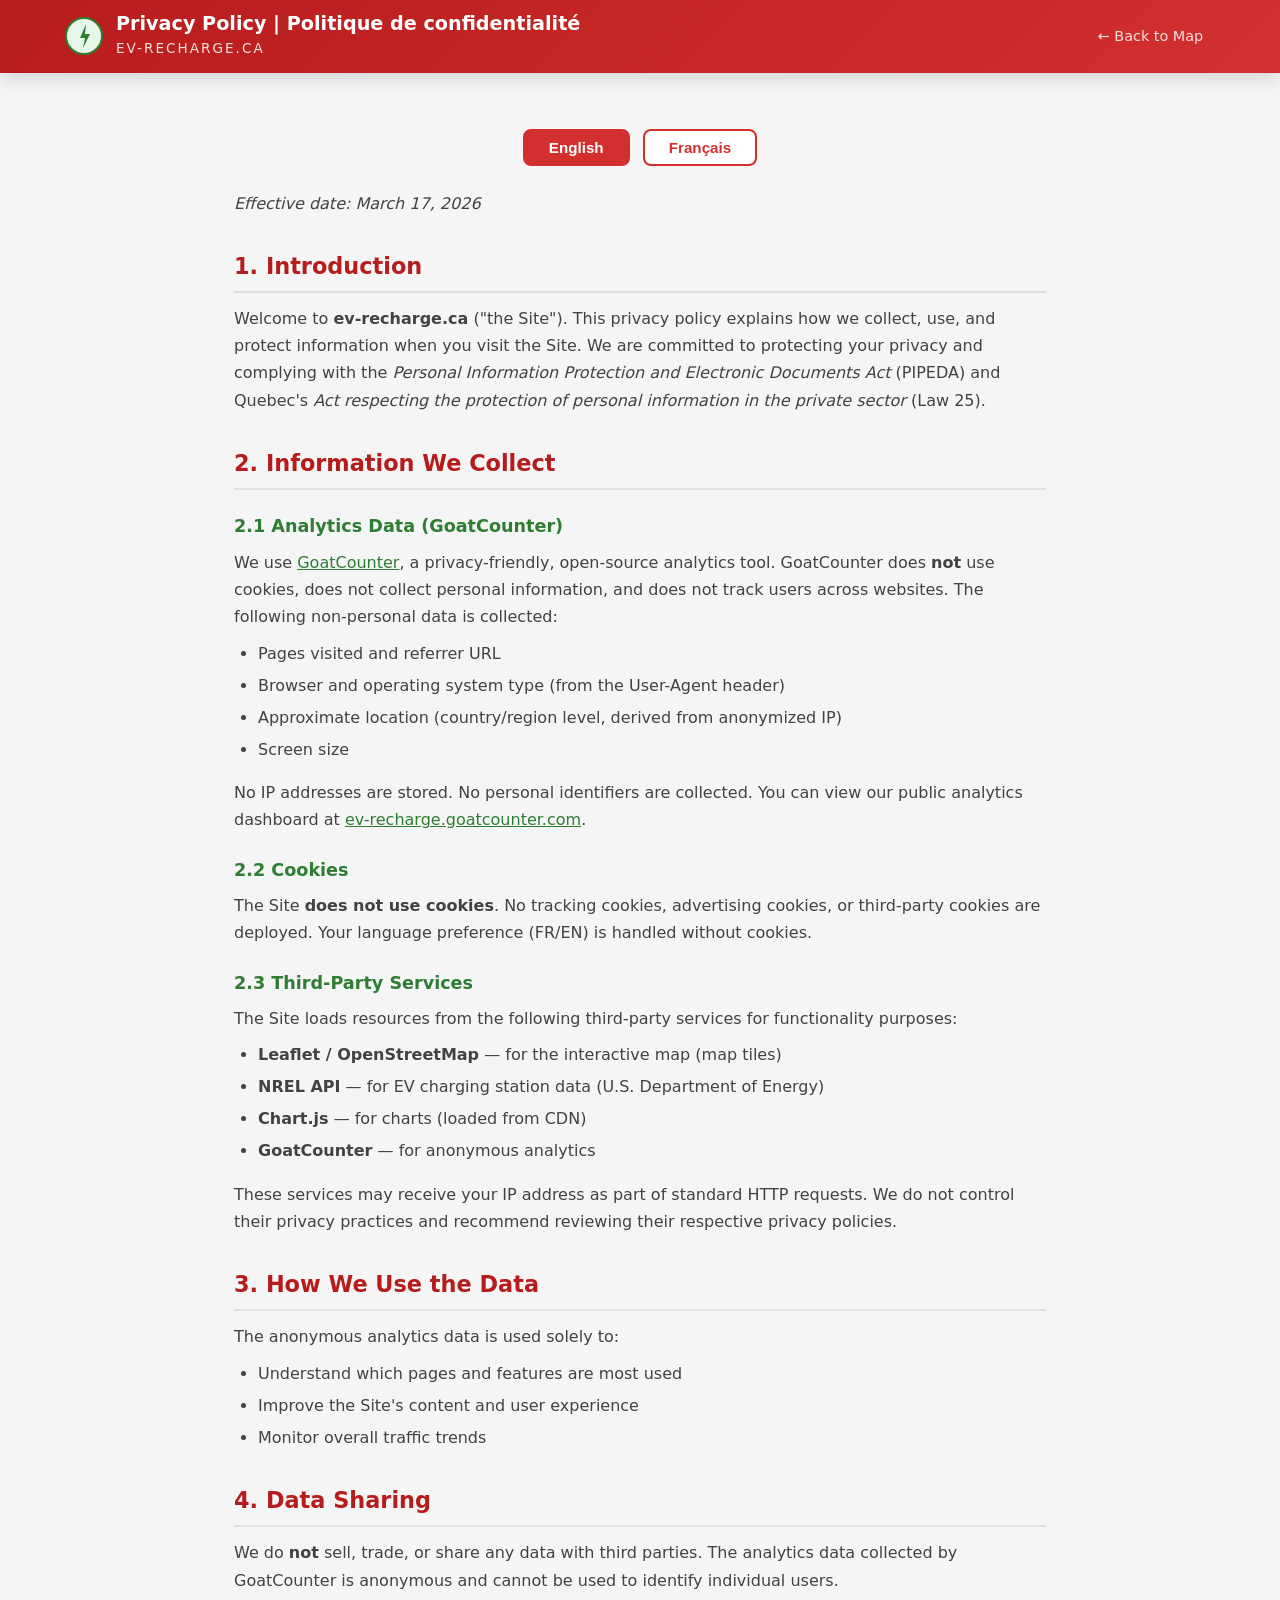
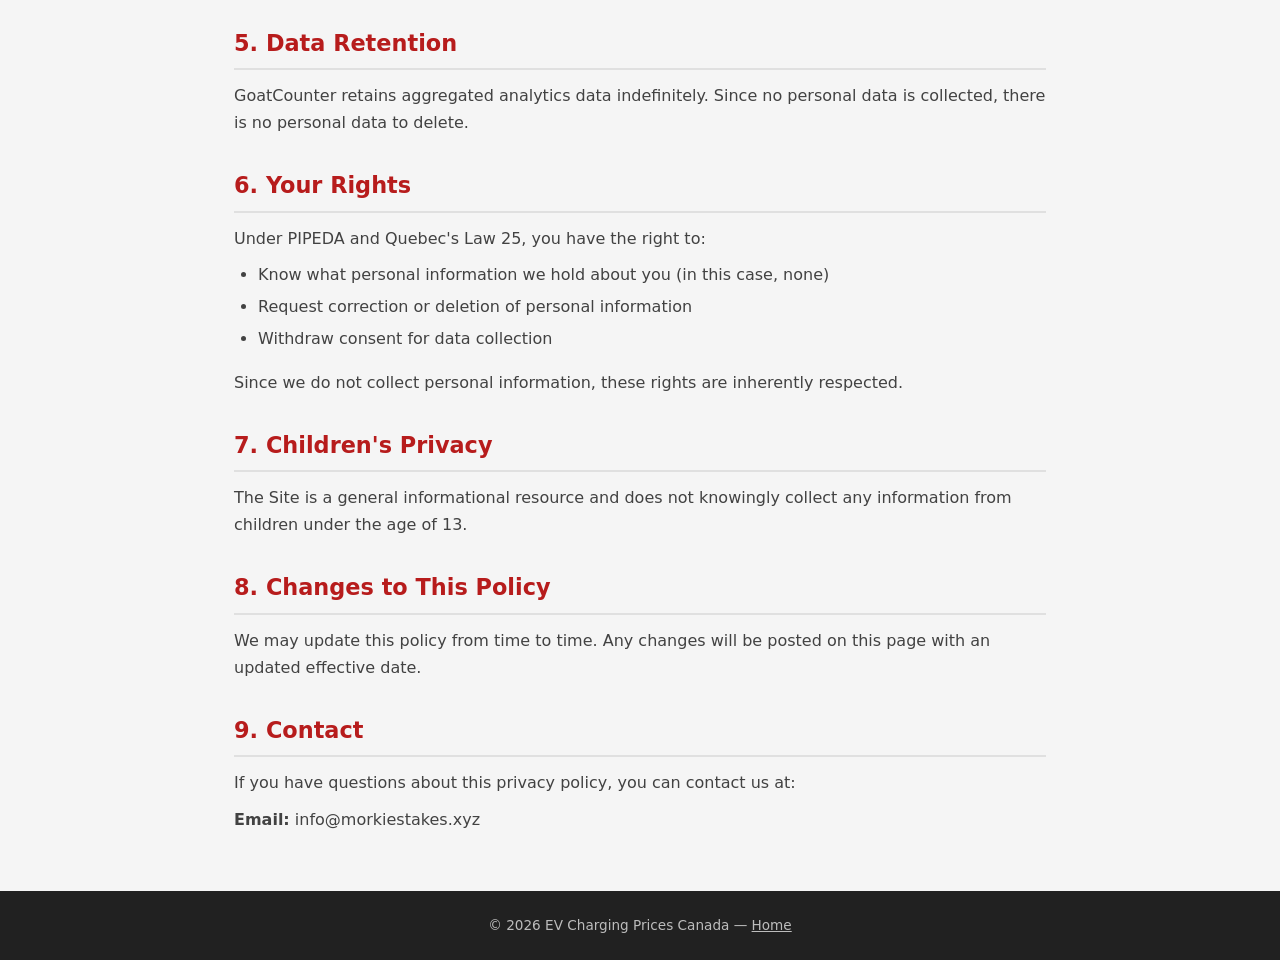
<file: privacy.html>
<!DOCTYPE html>
<html lang="en" id="html-root">
<head>
  <meta charset="UTF-8">
  <meta name="viewport" content="width=device-width, initial-scale=1.0">
  <title>Privacy Policy | Politique de confidentialit&eacute; — ev-recharge.ca</title>
  <meta name="description" content="Privacy policy for ev-recharge.ca. Politique de confidentialit&eacute; pour ev-recharge.ca.">
  <link rel="icon" type="image/svg+xml" href="favicon.svg">
  <link rel="canonical" href="https://ev-recharge.ca/privacy.html">
  <!-- Security: Content Security Policy -->
  <meta http-equiv="Content-Security-Policy" content="default-src 'self'; script-src 'self' 'unsafe-inline' https://gc.zgo.at; style-src 'self' 'unsafe-inline'; img-src 'self' data:; connect-src 'self' https://ev-recharge.goatcounter.com; font-src 'self'; base-uri 'self'; form-action 'self';">
  <!-- Security: Permissions Policy -->
  <meta http-equiv="Permissions-Policy" content="camera=(), microphone=(), geolocation=(), payment=(), usb=(), magnetometer=(), gyroscope=(), accelerometer=()">
  <!-- Security: Referrer Policy -->
  <meta name="referrer" content="strict-origin-when-cross-origin">
  <link rel="stylesheet" href="css/style.css" />
  <style>
    .privacy-page { max-width: 860px; margin: 0 auto; padding: 2rem 1.5rem 3rem; }
    .privacy-page h2 { color: var(--red-dark); margin: 2rem 0 0.75rem; font-size: 1.4rem; border-bottom: 2px solid var(--gray-300); padding-bottom: 0.4rem; }
    .privacy-page h3 { color: var(--green); margin: 1.4rem 0 0.5rem; font-size: 1.1rem; }
    .privacy-page p, .privacy-page li { color: var(--gray-800); line-height: 1.7; margin-bottom: 0.6rem; }
    .privacy-page ul { padding-left: 1.5rem; margin-bottom: 1rem; }
    .privacy-page li { margin-bottom: 0.3rem; }
    .privacy-page a { color: var(--green); text-decoration: underline; }
    .privacy-page a:hover { color: var(--green-light); }
    .lang-section { display: none; }
    .lang-section.active { display: block; }
    .privacy-lang-toggle { text-align: center; margin: 1.5rem 0; }
    .privacy-lang-toggle button {
      padding: 0.5rem 1.5rem; margin: 0 0.25rem; border: 2px solid var(--red);
      background: var(--white); color: var(--red); font-weight: 600; border-radius: var(--radius);
      cursor: pointer; font-size: 0.95rem; transition: all 0.2s;
    }
    .privacy-lang-toggle button.active { background: var(--red); color: var(--white); }
    .privacy-lang-toggle button:hover { opacity: 0.85; }
    .back-link { display: inline-block; margin-bottom: 1rem; color: var(--green); font-weight: 600; text-decoration: none; }
    .back-link:hover { text-decoration: underline; }
    .effective-date { font-style: italic; color: var(--gray-600); margin-bottom: 1.5rem; }
  </style>
</head>
<body>

  <!-- HEADER -->
  <header class="site-header">
    <div class="header-inner">
      <div class="logo-area">
        <svg class="logo-icon" viewBox="0 0 40 40" width="40" height="40">
          <circle cx="20" cy="20" r="18" fill="#e8f5e9" stroke="#2e7d32" stroke-width="2"/>
          <path d="M22 8 L16 22 H21 L19 32 L26 18 H21 Z" fill="#2e7d32"/>
        </svg>
        <div class="logo-text">
          <h1 style="font-size:1.2rem;">Privacy Policy | Politique de confidentialit&eacute;</h1>
          <span class="subtitle">ev-recharge.ca</span>
        </div>
      </div>
      <div class="header-right">
        <nav class="header-nav">
          <a href="index.html" class="nav-link">&#8592; Back to Map</a>
        </nav>
      </div>
    </div>
  </header>

  <div class="privacy-page">

    <div class="privacy-lang-toggle">
      <button class="active" onclick="switchLang('en')">English</button>
      <button onclick="switchLang('fr')">Fran&ccedil;ais</button>
    </div>

    <!-- ==================== ENGLISH ==================== -->
    <div id="lang-en" class="lang-section active">

      <p class="effective-date">Effective date: March 17, 2026</p>

      <h2>1. Introduction</h2>
      <p>Welcome to <strong>ev-recharge.ca</strong> ("the Site"). This privacy policy explains how we collect, use, and protect information when you visit the Site. We are committed to protecting your privacy and complying with the <em>Personal Information Protection and Electronic Documents Act</em> (PIPEDA) and Quebec's <em>Act respecting the protection of personal information in the private sector</em> (Law 25).</p>

      <h2>2. Information We Collect</h2>

      <h3>2.1 Analytics Data (GoatCounter)</h3>
      <p>We use <a href="https://www.goatcounter.com" target="_blank" rel="noopener">GoatCounter</a>, a privacy-friendly, open-source analytics tool. GoatCounter does <strong>not</strong> use cookies, does not collect personal information, and does not track users across websites. The following non-personal data is collected:</p>
      <ul>
        <li>Pages visited and referrer URL</li>
        <li>Browser and operating system type (from the User-Agent header)</li>
        <li>Approximate location (country/region level, derived from anonymized IP)</li>
        <li>Screen size</li>
      </ul>
      <p>No IP addresses are stored. No personal identifiers are collected. You can view our public analytics dashboard at <a href="https://ev-recharge.goatcounter.com" target="_blank" rel="noopener">ev-recharge.goatcounter.com</a>.</p>

      <h3>2.2 Cookies</h3>
      <p>The Site <strong>does not use cookies</strong>. No tracking cookies, advertising cookies, or third-party cookies are deployed. Your language preference (FR/EN) is handled without cookies.</p>

      <h3>2.3 Third-Party Services</h3>
      <p>The Site loads resources from the following third-party services for functionality purposes:</p>
      <ul>
        <li><strong>Leaflet / OpenStreetMap</strong> — for the interactive map (map tiles)</li>
        <li><strong>NREL API</strong> — for EV charging station data (U.S. Department of Energy)</li>
        <li><strong>Chart.js</strong> — for charts (loaded from CDN)</li>
        <li><strong>GoatCounter</strong> — for anonymous analytics</li>
      </ul>
      <p>These services may receive your IP address as part of standard HTTP requests. We do not control their privacy practices and recommend reviewing their respective privacy policies.</p>

      <h2>3. How We Use the Data</h2>
      <p>The anonymous analytics data is used solely to:</p>
      <ul>
        <li>Understand which pages and features are most used</li>
        <li>Improve the Site's content and user experience</li>
        <li>Monitor overall traffic trends</li>
      </ul>

      <h2>4. Data Sharing</h2>
      <p>We do <strong>not</strong> sell, trade, or share any data with third parties. The analytics data collected by GoatCounter is anonymous and cannot be used to identify individual users.</p>

      <h2>5. Data Retention</h2>
      <p>GoatCounter retains aggregated analytics data indefinitely. Since no personal data is collected, there is no personal data to delete.</p>

      <h2>6. Your Rights</h2>
      <p>Under PIPEDA and Quebec's Law 25, you have the right to:</p>
      <ul>
        <li>Know what personal information we hold about you (in this case, none)</li>
        <li>Request correction or deletion of personal information</li>
        <li>Withdraw consent for data collection</li>
      </ul>
      <p>Since we do not collect personal information, these rights are inherently respected.</p>

      <h2>7. Children's Privacy</h2>
      <p>The Site is a general informational resource and does not knowingly collect any information from children under the age of 13.</p>

      <h2>8. Changes to This Policy</h2>
      <p>We may update this policy from time to time. Any changes will be posted on this page with an updated effective date.</p>

      <h2>9. Contact</h2>
      <p>If you have questions about this privacy policy, you can contact us at:</p>
      <p><strong>Email:</strong> info@morkiestakes.xyz</p>
    </div>

    <!-- ==================== FRENCH ==================== -->
    <div id="lang-fr" class="lang-section">

      <p class="effective-date">Date d'entr&eacute;e en vigueur : 17 mars 2026</p>

      <h2>1. Introduction</h2>
      <p>Bienvenue sur <strong>ev-recharge.ca</strong> (&laquo; le Site &raquo;). La pr&eacute;sente politique de confidentialit&eacute; explique comment nous recueillons, utilisons et prot&eacute;geons les renseignements lorsque vous visitez le Site. Nous nous engageons &agrave; prot&eacute;ger votre vie priv&eacute;e conform&eacute;ment &agrave; la <em>Loi sur la protection des renseignements personnels et les documents &eacute;lectroniques</em> (LPRPDE/PIPEDA) et &agrave; la <em>Loi sur la protection des renseignements personnels dans le secteur priv&eacute;</em> du Qu&eacute;bec (Loi 25).</p>

      <h2>2. Renseignements recueillis</h2>

      <h3>2.1 Donn&eacute;es analytiques (GoatCounter)</h3>
      <p>Nous utilisons <a href="https://www.goatcounter.com" target="_blank" rel="noopener">GoatCounter</a>, un outil d'analyse open source respectueux de la vie priv&eacute;e. GoatCounter <strong>n'utilise pas de t&eacute;moins (cookies)</strong>, ne recueille aucun renseignement personnel et ne suit pas les utilisateurs entre les sites Web. Les donn&eacute;es non personnelles suivantes sont collect&eacute;es :</p>
      <ul>
        <li>Pages visit&eacute;es et URL de provenance</li>
        <li>Type de navigateur et syst&egrave;me d'exploitation (via l'en-t&ecirc;te User-Agent)</li>
        <li>Localisation approximative (pays/r&eacute;gion, d&eacute;riv&eacute;e d'une IP anonymis&eacute;e)</li>
        <li>Taille de l'&eacute;cran</li>
      </ul>
      <p>Aucune adresse IP n'est conserv&eacute;e. Aucun identifiant personnel n'est collect&eacute;. Vous pouvez consulter notre tableau de bord analytique public &agrave; l'adresse <a href="https://ev-recharge.goatcounter.com" target="_blank" rel="noopener">ev-recharge.goatcounter.com</a>.</p>

      <h3>2.2 T&eacute;moins (Cookies)</h3>
      <p>Le Site <strong>n'utilise aucun t&eacute;moin (cookie)</strong>. Aucun cookie de suivi, de publicit&eacute; ou de tiers n'est d&eacute;ploy&eacute;. Votre pr&eacute;f&eacute;rence linguistique (FR/EN) est g&eacute;r&eacute;e sans cookie.</p>

      <h3>2.3 Services tiers</h3>
      <p>Le Site charge des ressources provenant des services tiers suivants &agrave; des fins fonctionnelles :</p>
      <ul>
        <li><strong>Leaflet / OpenStreetMap</strong> — pour la carte interactive (tuiles cartographiques)</li>
        <li><strong>API NREL</strong> — pour les donn&eacute;es de bornes de recharge (D&eacute;partement de l'&Eacute;nergie des &Eacute;.-U.)</li>
        <li><strong>Chart.js</strong> — pour les graphiques (charg&eacute; depuis un CDN)</li>
        <li><strong>GoatCounter</strong> — pour les analyses anonymes</li>
      </ul>
      <p>Ces services peuvent recevoir votre adresse IP dans le cadre de requ&ecirc;tes HTTP standard. Nous ne contr&ocirc;lons pas leurs pratiques de confidentialit&eacute; et vous recommandons de consulter leurs politiques respectives.</p>

      <h2>3. Utilisation des donn&eacute;es</h2>
      <p>Les donn&eacute;es analytiques anonymes sont utilis&eacute;es uniquement pour :</p>
      <ul>
        <li>Comprendre quelles pages et fonctionnalit&eacute;s sont les plus utilis&eacute;es</li>
        <li>Am&eacute;liorer le contenu et l'exp&eacute;rience utilisateur du Site</li>
        <li>Suivre les tendances g&eacute;n&eacute;rales de trafic</li>
      </ul>

      <h2>4. Partage des donn&eacute;es</h2>
      <p>Nous ne vendons, n'&eacute;changeons ni ne partageons <strong>aucune donn&eacute;e</strong> avec des tiers. Les donn&eacute;es analytiques collect&eacute;es par GoatCounter sont anonymes et ne permettent pas d'identifier des utilisateurs individuels.</p>

      <h2>5. Conservation des donn&eacute;es</h2>
      <p>GoatCounter conserve les donn&eacute;es analytiques agr&eacute;g&eacute;es ind&eacute;finiment. Puisqu'aucune donn&eacute;e personnelle n'est recueillie, il n'y a aucune donn&eacute;e personnelle &agrave; supprimer.</p>

      <h2>6. Vos droits</h2>
      <p>En vertu de la LPRPDE et de la Loi 25 du Qu&eacute;bec, vous avez le droit de :</p>
      <ul>
        <li>Savoir quels renseignements personnels nous d&eacute;tenons &agrave; votre sujet (dans ce cas, aucun)</li>
        <li>Demander la correction ou la suppression de vos renseignements personnels</li>
        <li>Retirer votre consentement &agrave; la collecte de donn&eacute;es</li>
      </ul>
      <p>Puisque nous ne recueillons aucun renseignement personnel, ces droits sont intrins&egrave;quement respect&eacute;s.</p>

      <h2>7. Vie priv&eacute;e des enfants</h2>
      <p>Le Site est une ressource informationnelle g&eacute;n&eacute;rale et ne recueille sciemment aucun renseignement aupr&egrave;s d'enfants de moins de 13 ans.</p>

      <h2>8. Modifications de cette politique</h2>
      <p>Nous pouvons mettre &agrave; jour cette politique de temps &agrave; autre. Toute modification sera publi&eacute;e sur cette page avec une date d'entr&eacute;e en vigueur mise &agrave; jour.</p>

      <h2>9. Contact</h2>
      <p>Si vous avez des questions au sujet de cette politique de confidentialit&eacute;, vous pouvez nous contacter &agrave; :</p>
      <p><strong>Courriel :</strong> info@morkiestakes.xyz</p>
    </div>

  </div>

  <!-- FOOTER -->
  <footer class="site-footer">
    <p>&copy; 2026 EV Charging Prices Canada &mdash; <a href="index.html" style="color:inherit;">Home</a></p>
  </footer>

  <script>
    function switchLang(lang) {
      document.querySelectorAll('.lang-section').forEach(s => s.classList.remove('active'));
      document.getElementById('lang-' + lang).classList.add('active');
      document.querySelectorAll('.privacy-lang-toggle button').forEach(b => b.classList.remove('active'));
      event.target.classList.add('active');
      document.documentElement.lang = lang === 'fr' ? 'fr' : 'en';
    }
  </script>
  <!-- GoatCounter analytics -->
  <script data-goatcounter="https://ev-recharge.goatcounter.com/count"
          async src="//gc.zgo.at/count.js"></script>
</body>
</html>
</file>
<file: css/style.css>
/* ===== RESET & BASE ===== */
*, *::before, *::after { box-sizing: border-box; margin: 0; padding: 0; }

:root {
  --red: #d32f2f;
  --red-dark: #b71c1c;
  --green: #2e7d32;
  --green-light: #4caf50;
  --green-bg: #e8f5e9;
  --gray-100: #f5f5f5;
  --gray-200: #eeeeee;
  --gray-300: #e0e0e0;
  --gray-600: #757575;
  --gray-800: #424242;
  --gray-900: #212121;
  --white: #ffffff;
  --shadow: 0 2px 8px rgba(0,0,0,0.12);
  --shadow-lg: 0 4px 20px rgba(0,0,0,0.15);
  --radius: 8px;
  --font: 'Segoe UI', system-ui, -apple-system, sans-serif;
}

html { scroll-behavior: smooth; }

body {
  font-family: var(--font);
  color: var(--gray-900);
  background: var(--gray-100);
  line-height: 1.6;
}

/* ===== HEADER ===== */
.site-header {
  background: linear-gradient(135deg, var(--red-dark), var(--red));
  color: var(--white);
  position: sticky;
  top: 0;
  z-index: 1000;
  box-shadow: var(--shadow-lg);
}

.header-inner {
  max-width: 1200px;
  margin: 0 auto;
  padding: 0.75rem 1.5rem;
  display: flex;
  align-items: center;
  justify-content: space-between;
  flex-wrap: wrap;
  gap: 0.5rem;
}

.logo-area {
  display: flex;
  align-items: center;
  gap: 0.75rem;
}

.logo-icon { flex-shrink: 0; }

.logo-text h1 {
  font-size: 1.4rem;
  font-weight: 700;
  line-height: 1.2;
}

.logo-text .subtitle {
  font-size: 0.85rem;
  opacity: 0.85;
  font-weight: 300;
  letter-spacing: 2px;
  text-transform: uppercase;
}

.header-right {
  display: flex;
  align-items: center;
  gap: 1rem;
}

.header-nav {
  display: flex;
  gap: 0.25rem;
}

/* ===== LANG TOGGLE ===== */
.lang-toggle {
  display: flex;
  align-items: center;
  background: rgba(255,255,255,0.15);
  border-radius: 20px;
  padding: 0.2rem 0.15rem;
  gap: 0;
}

.lang-sep {
  color: rgba(255,255,255,0.4);
  font-size: 0.85rem;
  user-select: none;
}

.lang-btn {
  background: transparent;
  border: none;
  color: rgba(255,255,255,0.6);
  font-size: 0.85rem;
  font-weight: 700;
  padding: 0.3rem 0.65rem;
  border-radius: 16px;
  cursor: pointer;
  transition: all 0.2s;
  letter-spacing: 0.5px;
}

.lang-btn:hover {
  color: rgba(255,255,255,0.9);
}

.lang-btn.active {
  background: rgba(255,255,255,0.25);
  color: #ffffff;
}

.nav-link {
  color: rgba(255,255,255,0.85);
  text-decoration: none;
  padding: 0.4rem 0.8rem;
  border-radius: var(--radius);
  font-size: 0.9rem;
  transition: all 0.2s;
}

.nav-link:hover, .nav-link.active {
  background: rgba(255,255,255,0.2);
  color: var(--white);
}

/* ===== HERO ===== */
.hero {
  background: linear-gradient(135deg, #1b5e20, #2e7d32, #388e3c);
  color: var(--white);
  padding: 2.5rem 1.5rem;
}

.hero-inner {
  max-width: 1200px;
  margin: 0 auto;
  display: flex;
  align-items: center;
  justify-content: center;
  flex-wrap: wrap;
  gap: 2rem;
}

.avg-badge {
  background: rgba(255,255,255,0.15);
  backdrop-filter: blur(10px);
  border: 2px solid rgba(255,255,255,0.3);
  border-radius: 50%;
  width: 180px;
  height: 180px;
  display: flex;
  flex-direction: column;
  align-items: center;
  justify-content: center;
  text-align: center;
  transition: transform 0.3s;
}

.avg-badge:hover { transform: scale(1.05); }

.avg-label {
  font-size: 0.75rem;
  opacity: 0.9;
  line-height: 1.3;
}

.avg-price {
  font-size: 2.4rem;
  font-weight: 800;
  line-height: 1.1;
}

.avg-unit {
  font-size: 0.85rem;
  opacity: 0.8;
}

.stats-row {
  display: flex;
  gap: 2.5rem;
  flex-wrap: wrap;
}

.stat-item {
  text-align: center;
}

.stat-value {
  display: block;
  font-size: 1.8rem;
  font-weight: 700;
}

.stat-label {
  font-size: 0.8rem;
  opacity: 0.85;
  text-transform: uppercase;
  letter-spacing: 1px;
}

/* ===== LEVEL SELECTOR ===== */
.level-selector {
  background: var(--white);
  border-bottom: 1px solid var(--gray-300);
  padding: 1rem 1.5rem;
  position: sticky;
  top: 56px;
  z-index: 999;
}

.level-inner {
  max-width: 1200px;
  margin: 0 auto;
  display: flex;
  align-items: center;
  gap: 1rem;
  flex-wrap: wrap;
}

.level-label {
  font-weight: 600;
  color: var(--gray-800);
}

.level-buttons {
  display: flex;
  gap: 0.5rem;
}

.level-btn {
  padding: 0.5rem 1.25rem;
  border: 2px solid var(--gray-300);
  border-radius: 25px;
  background: var(--white);
  cursor: pointer;
  font-size: 0.9rem;
  font-weight: 500;
  color: var(--gray-800);
  transition: all 0.2s;
}

.level-btn:hover {
  border-color: var(--green);
  color: var(--green);
}

.level-btn.active {
  background: var(--green);
  border-color: var(--green);
  color: var(--white);
}

/* ===== SECTIONS ===== */
.section {
  max-width: 1200px;
  margin: 2rem auto;
  padding: 0 1.5rem;
}

.section-title {
  font-size: 1.5rem;
  font-weight: 700;
  color: var(--gray-900);
  margin-bottom: 0.5rem;
}

.section-desc {
  color: var(--gray-600);
  margin-bottom: 1.5rem;
  font-size: 0.95rem;
}

/* ===== MAP BREADCRUMB ===== */
.map-breadcrumb {
  display: flex;
  align-items: center;
  gap: 0.5rem;
  background: var(--white);
  padding: 0.6rem 1rem;
  border-radius: var(--radius);
  box-shadow: var(--shadow);
  margin-bottom: 0.75rem;
  font-size: 0.9rem;
}

.bc-link {
  background: none;
  border: none;
  color: var(--green);
  cursor: pointer;
  font-size: 0.9rem;
  font-weight: 600;
  padding: 0.2rem 0.4rem;
  border-radius: 4px;
  transition: background 0.2s;
}

.bc-link:hover {
  background: var(--green-bg);
}

.bc-sep {
  color: var(--gray-600);
  font-size: 1.1rem;
}

.bc-current {
  color: var(--gray-800);
  font-weight: 500;
}

/* ===== DRILL-DOWN LOADER ===== */
.drill-loader {
  display: none;
  align-items: center;
  justify-content: center;
  gap: 0.75rem;
  padding: 1rem;
  background: var(--white);
  border-radius: var(--radius);
  box-shadow: var(--shadow);
  margin-top: 0.75rem;
  color: var(--gray-800);
  font-size: 0.9rem;
}

.loader-spinner {
  width: 22px;
  height: 22px;
  border: 3px solid var(--gray-300);
  border-top-color: var(--green);
  border-radius: 50%;
  animation: spin 0.8s linear infinite;
}

@keyframes spin {
  to { transform: rotate(360deg); }
}

/* ===== MAP ===== */
#map-section {
  max-width: 1400px;
}

#map {
  width: 100%;
  height: 75vh;
  min-height: 500px;
  max-height: 900px;
  border-radius: var(--radius);
  box-shadow: var(--shadow);
  background: var(--white);
  z-index: 1;
}

.legend {
  background: var(--white);
  padding: 1rem 1.25rem;
  border-radius: var(--radius);
  box-shadow: var(--shadow);
  margin-top: 1rem;
  display: inline-block;
}

.legend h4 {
  margin-bottom: 0.5rem;
  font-size: 0.85rem;
  color: var(--gray-800);
}

.legend-items {
  display: flex;
  gap: 0.75rem;
  flex-wrap: wrap;
}

.legend-item {
  display: flex;
  align-items: center;
  gap: 0.4rem;
  font-size: 0.8rem;
  color: var(--gray-600);
}

.legend-color {
  width: 20px;
  height: 14px;
  border-radius: 3px;
  border: 1px solid rgba(0,0,0,0.1);
}

/* Province tooltip (hover) */
.province-tooltip {
  background: var(--white) !important;
  border: 1px solid var(--gray-300) !important;
  border-radius: var(--radius) !important;
  box-shadow: var(--shadow-lg) !important;
  padding: 0.6rem 0.8rem !important;
  font-family: var(--font) !important;
}

.province-tooltip::before {
  border-top-color: var(--gray-300) !important;
}

/* Map info popup */
.province-popup {
  font-family: var(--font);
  line-height: 1.5;
}

.province-popup h3 {
  font-size: 1rem;
  margin-bottom: 0.4rem;
  color: var(--green);
  border-bottom: 2px solid var(--green-bg);
  padding-bottom: 0.3rem;
}

.province-popup .popup-row {
  display: flex;
  justify-content: space-between;
  gap: 1rem;
  font-size: 0.85rem;
  padding: 0.15rem 0;
}

.province-popup .popup-value {
  font-weight: 600;
}

.province-popup .popup-connectors .popup-value {
  display: flex;
  flex-wrap: wrap;
  gap: 0.25rem;
  justify-content: flex-end;
}

.connector-badge {
  display: inline-block;
  background: #e3f2fd;
  color: #1565c0;
  font-size: 0.7rem;
  font-weight: 600;
  padding: 0.1rem 0.45rem;
  border-radius: 10px;
  white-space: nowrap;
}

/* Override (confirmed price) section in popup */
.override-section {
  margin-top: 0.2rem;
}

.override-header {
  display: flex;
  align-items: center;
  justify-content: space-between;
  margin-bottom: 0.3rem;
}

.override-badge {
  display: inline-block;
  background: #e8f5e9;
  color: #1b5e20;
  font-size: 0.68rem;
  font-weight: 700;
  padding: 0.15rem 0.5rem;
  border-radius: 10px;
  text-transform: uppercase;
  letter-spacing: 0.3px;
}

.override-date {
  font-size: 0.7rem;
  color: var(--gray-600);
}

.override-note {
  font-size: 0.78em;
  color: #555;
  font-style: italic;
  padding: 2px 0 2px 4px;
  margin: -2px 0 3px 0;
  border-left: 2px solid #a5d6a7;
}

/* ===== SEARCH BAR ===== */
.search-bar {
  max-width: 520px;
  margin: 0.5rem auto 0;
  position: relative;
  z-index: 1000;
}

.search-input-wrapper {
  display: flex;
  align-items: center;
  background: #fff;
  border: 2px solid #ddd;
  border-radius: 25px;
  padding: 0.4rem 0.8rem;
  transition: border-color 0.2s, box-shadow 0.2s;
}

.search-input-wrapper:focus-within {
  border-color: var(--primary, #2e7d32);
  box-shadow: 0 0 0 3px rgba(46,125,50,0.12);
}

.search-icon-svg {
  color: #999;
  flex-shrink: 0;
  margin-right: 0.5rem;
}

#search-input {
  flex: 1;
  border: none;
  outline: none;
  font-size: 0.95rem;
  background: transparent;
  color: #333;
}

#search-input::placeholder {
  color: #aaa;
}

.search-clear-btn {
  background: none;
  border: none;
  color: #999;
  cursor: pointer;
  font-size: 1rem;
  padding: 0 0.3rem;
  display: none;
}

#search-input:not(:placeholder-shown) ~ .search-clear-btn {
  display: block;
}

/* Spinner (shown during province drill-down) */
.search-spinner {
  display: none;
  width: 18px;
  height: 18px;
  border: 2.5px solid #ddd;
  border-top-color: var(--primary, #2e7d32);
  border-radius: 50%;
  animation: search-spin 0.7s linear infinite;
  flex-shrink: 0;
  margin-right: 0.3rem;
}

@keyframes search-spin {
  to { transform: rotate(360deg); }
}

#search-input:disabled {
  opacity: 0.5;
  cursor: wait;
}

/* Dropdown */
.search-dropdown {
  display: none;
  position: absolute;
  top: calc(100% + 4px);
  left: 0;
  right: 0;
  background: #fff;
  border: 1px solid #ddd;
  border-radius: 12px;
  box-shadow: 0 6px 20px rgba(0,0,0,0.12);
  max-height: 350px;
  overflow-y: auto;
  z-index: 1001;
}

.search-dropdown.active {
  display: block;
}

.search-group-label {
  font-size: 0.72rem;
  text-transform: uppercase;
  letter-spacing: 0.05em;
  color: #888;
  padding: 0.5rem 0.8rem 0.2rem;
  font-weight: 600;
}

.search-item {
  display: flex;
  align-items: center;
  padding: 0.55rem 0.8rem;
  cursor: pointer;
  transition: background 0.15s;
  gap: 0.5rem;
}

.search-item:hover,
.search-item.highlighted {
  background: #f0f7f0;
}

.search-icon {
  font-size: 1.1rem;
  flex-shrink: 0;
  width: 24px;
  text-align: center;
}

.search-item-text {
  display: flex;
  flex-direction: column;
  min-width: 0;
}

.search-item-name {
  font-size: 0.9rem;
  font-weight: 500;
  color: #333;
  white-space: nowrap;
  overflow: hidden;
  text-overflow: ellipsis;
}

.search-item-detail {
  font-size: 0.78rem;
  color: #777;
  white-space: nowrap;
  overflow: hidden;
  text-overflow: ellipsis;
}

.search-network {
  display: inline-block;
  background: #e3f2fd;
  color: #1565c0;
  font-size: 0.7rem;
  padding: 1px 6px;
  border-radius: 8px;
  margin-left: 4px;
  font-weight: 600;
}

.search-no-results {
  padding: 1rem;
  text-align: center;
  color: #999;
  font-size: 0.85rem;
}

/* Mobile responsive */
@media (max-width: 600px) {
  .search-bar {
    max-width: 100%;
    margin: 0.5rem 1rem 0;
  }
}

/* ===== TABLE ===== */
.table-wrapper {
  overflow-x: auto;
  border-radius: var(--radius);
  box-shadow: var(--shadow);
}

#ev-table {
  width: 100%;
  border-collapse: collapse;
  background: var(--white);
  font-size: 0.92rem;
}

#ev-table thead {
  background: var(--red);
  color: var(--white);
}

#ev-table th {
  padding: 0.85rem 1rem;
  text-align: left;
  font-weight: 600;
  font-size: 0.85rem;
  white-space: nowrap;
  cursor: pointer;
  user-select: none;
  transition: background 0.2s;
}

#ev-table th:hover { background: var(--red-dark); }

#ev-table th small {
  font-weight: 400;
  opacity: 0.85;
}

.sort-icon {
  font-size: 0.65rem;
  opacity: 0.6;
  margin-left: 0.3rem;
}

#ev-table td {
  padding: 0.75rem 1rem;
  border-bottom: 1px solid var(--gray-200);
}

#ev-table tbody tr {
  transition: background 0.15s;
}

#ev-table tbody tr:hover {
  background: var(--green-bg);
}

#ev-table tbody tr:nth-child(even) {
  background: var(--gray-100);
}

#ev-table tbody tr:nth-child(even):hover {
  background: var(--green-bg);
}

.price-cell {
  font-weight: 600;
  font-variant-numeric: tabular-nums;
}

.price-cell.highlight-low { color: var(--green); }
.price-cell.highlight-high { color: var(--red); }
.price-cell.na { color: var(--gray-600); font-style: italic; font-weight: 400; }

.model-badge {
  display: inline-block;
  padding: 0.2rem 0.6rem;
  border-radius: 12px;
  font-size: 0.75rem;
  font-weight: 600;
  text-transform: uppercase;
}

.model-fixed { background: #e3f2fd; color: #1565c0; }
.model-time { background: #fff3e0; color: #e65100; }
.model-power { background: #f3e5f5; color: #7b1fa2; }
.model-mixed { background: #e8eaf6; color: #283593; }
.model-na { background: var(--gray-200); color: var(--gray-600); }

/* ===== COMPARISON CHART ===== */
.chart-container {
  background: var(--white);
  border-radius: var(--radius);
  box-shadow: var(--shadow);
  padding: 1.5rem;
  max-height: 500px;
}

#comparison-chart {
  max-height: 450px;
}

/* ===== ABOUT ===== */
.section-about {
  margin-bottom: 3rem;
}

.about-content {
  display: grid;
  grid-template-columns: repeat(auto-fit, minmax(280px, 1fr));
  gap: 1.25rem;
  margin-bottom: 1.5rem;
}

.about-card {
  background: var(--white);
  padding: 1.5rem;
  border-radius: var(--radius);
  box-shadow: var(--shadow);
  border-left: 4px solid var(--green);
}

.about-card h3 {
  font-size: 1rem;
  margin-bottom: 0.5rem;
  color: var(--green);
}

.about-card p {
  font-size: 0.9rem;
  color: var(--gray-800);
}

.last-updated {
  text-align: center;
  color: var(--gray-600);
  font-size: 0.85rem;
}

/* ===== CONTRIBUTE ===== */
.section-contribute {
  margin-bottom: 2rem;
}

.contribute-card {
  background: linear-gradient(135deg, #e8f5e9, #c8e6c9);
  border-radius: 12px;
  padding: 2.5rem;
  text-align: center;
  box-shadow: var(--shadow);
  border: 2px solid rgba(46,125,50,0.15);
}

.contribute-icon {
  margin-bottom: 1rem;
}

.contribute-text h2 {
  font-size: 1.4rem;
  color: var(--green);
  margin-bottom: 0.75rem;
}

.contribute-text p {
  color: var(--gray-800);
  font-size: 0.95rem;
  max-width: 650px;
  margin: 0 auto 1.5rem;
  line-height: 1.6;
}

.contribute-steps {
  display: flex;
  justify-content: center;
  gap: 2rem;
  flex-wrap: wrap;
}

.contribute-step {
  display: flex;
  align-items: center;
  gap: 0.6rem;
  background: var(--white);
  padding: 0.6rem 1.2rem;
  border-radius: 25px;
  box-shadow: 0 2px 6px rgba(0,0,0,0.08);
}

.step-number {
  display: inline-flex;
  align-items: center;
  justify-content: center;
  width: 28px;
  height: 28px;
  background: var(--green);
  color: var(--white);
  border-radius: 50%;
  font-size: 0.85rem;
  font-weight: 700;
  flex-shrink: 0;
}

.step-text {
  font-size: 0.88rem;
  color: var(--gray-800);
  font-weight: 500;
}

/* Community stat highlight */
.stat-community .stat-value {
  color: #a5d6a7;
}

/* ===== FOOTER ===== */
.site-footer {
  background: var(--gray-900);
  color: rgba(255,255,255,0.7);
  text-align: center;
  padding: 1.5rem;
  font-size: 0.85rem;
}

/* ===== RESPONSIVE ===== */
@media (max-width: 768px) {
  .header-inner { flex-direction: column; align-items: flex-start; }
  .header-right { flex-direction: row; width: 100%; justify-content: space-between; }
  .hero-inner { flex-direction: column; }
  .avg-badge { width: 150px; height: 150px; }
  .avg-price { font-size: 2rem; }
  .stats-row { gap: 1.5rem; }
  #map { height: 60vh; min-height: 350px; max-height: 600px; }
  .level-selector { top: 0; position: relative; }
  .about-content { grid-template-columns: 1fr; }
}

@media (max-width: 480px) {
  .header-nav { flex-wrap: wrap; }
  .nav-link { font-size: 0.8rem; padding: 0.3rem 0.5rem; }
  #ev-table { font-size: 0.82rem; }
  #ev-table th, #ev-table td { padding: 0.6rem 0.5rem; }
}

/* ===== PRICE SUGGESTION ===== */
.suggest-price-btn {
  background: var(--green);
  color: var(--white);
  border: none;
  padding: 0.4rem 0.9rem;
  border-radius: 20px;
  font-size: 0.78rem;
  font-weight: 600;
  cursor: pointer;
  transition: background 0.2s, transform 0.15s;
}

.suggest-price-btn:hover {
  background: var(--green-light);
  transform: scale(1.03);
}

.suggest-overlay {
  position: fixed;
  inset: 0;
  background: rgba(0,0,0,0.5);
  display: flex;
  align-items: center;
  justify-content: center;
  z-index: 10000;
  padding: 1rem;
}

.suggest-modal {
  background: var(--white);
  border-radius: 12px;
  box-shadow: 0 8px 32px rgba(0,0,0,0.25);
  padding: 1.75rem;
  max-width: 420px;
  width: 100%;
  position: relative;
  animation: suggestSlideIn 0.25s ease-out;
}

@keyframes suggestSlideIn {
  from { opacity: 0; transform: translateY(-20px); }
  to { opacity: 1; transform: translateY(0); }
}

.suggest-close {
  position: absolute;
  top: 0.75rem;
  right: 0.75rem;
  background: none;
  border: none;
  font-size: 1.5rem;
  color: var(--gray-600);
  cursor: pointer;
  line-height: 1;
  padding: 0.2rem 0.5rem;
  border-radius: 4px;
  transition: background 0.15s;
}

.suggest-close:hover {
  background: var(--gray-200);
}

.suggest-modal h3 {
  font-size: 1.15rem;
  color: var(--green);
  margin-bottom: 0.5rem;
}

.suggest-station-name {
  font-weight: 600;
  font-size: 0.95rem;
  color: var(--gray-900);
  margin-bottom: 0.15rem;
}

.suggest-network {
  font-size: 0.85rem;
  color: var(--gray-600);
  margin-bottom: 1rem;
}

.suggest-field {
  margin-bottom: 1rem;
}

.suggest-field label {
  display: block;
  font-size: 0.85rem;
  font-weight: 600;
  color: var(--gray-800);
  margin-bottom: 0.3rem;
}

.suggest-field select,
.suggest-field textarea {
  width: 100%;
  padding: 0.55rem 0.75rem;
  border: 1.5px solid var(--gray-300);
  border-radius: 6px;
  font-size: 0.9rem;
  font-family: var(--font);
  transition: border-color 0.2s;
}

.suggest-field select:focus,
.suggest-field textarea:focus,
.suggest-field input:focus {
  outline: none;
  border-color: var(--green);
  box-shadow: 0 0 0 3px rgba(46,125,50,0.12);
}

.suggest-price-input {
  display: flex;
  align-items: center;
  border: 1.5px solid var(--gray-300);
  border-radius: 6px;
  overflow: hidden;
  transition: border-color 0.2s;
}

.suggest-price-input:focus-within {
  border-color: var(--green);
  box-shadow: 0 0 0 3px rgba(46,125,50,0.12);
}

.suggest-currency {
  padding: 0.55rem 0.6rem;
  background: var(--gray-100);
  color: var(--gray-600);
  font-weight: 600;
  font-size: 0.9rem;
  border-right: 1px solid var(--gray-300);
}

.suggest-price-input input {
  flex: 1;
  border: none;
  padding: 0.55rem 0.75rem;
  font-size: 0.9rem;
  font-family: var(--font);
  outline: none;
}

.suggest-unit {
  padding: 0.55rem 0.6rem;
  color: var(--gray-600);
  font-size: 0.85rem;
  background: var(--gray-100);
  border-left: 1px solid var(--gray-300);
}

.suggest-actions {
  display: flex;
  gap: 0.75rem;
  justify-content: flex-end;
  margin-top: 1.25rem;
}

.suggest-cancel {
  background: none;
  border: 1.5px solid var(--gray-300);
  padding: 0.5rem 1.2rem;
  border-radius: 6px;
  font-size: 0.9rem;
  cursor: pointer;
  color: var(--gray-800);
  transition: background 0.15s;
}

.suggest-cancel:hover {
  background: var(--gray-100);
}

.suggest-submit {
  background: var(--green);
  color: var(--white);
  border: none;
  padding: 0.5rem 1.5rem;
  border-radius: 6px;
  font-size: 0.9rem;
  font-weight: 600;
  cursor: pointer;
  transition: background 0.2s;
}

.suggest-submit:hover {
  background: #1b5e20;
}

.suggest-submit:disabled {
  background: var(--gray-300);
  cursor: not-allowed;
}

.suggest-status {
  text-align: center;
  padding: 0.75rem;
  border-radius: 6px;
  font-size: 0.9rem;
  margin-top: 1rem;
}

.suggest-success {
  background: #e8f5e9;
  color: #1b5e20;
}

.suggest-error {
  background: #ffebee;
  color: #c62828;
}
</file>
